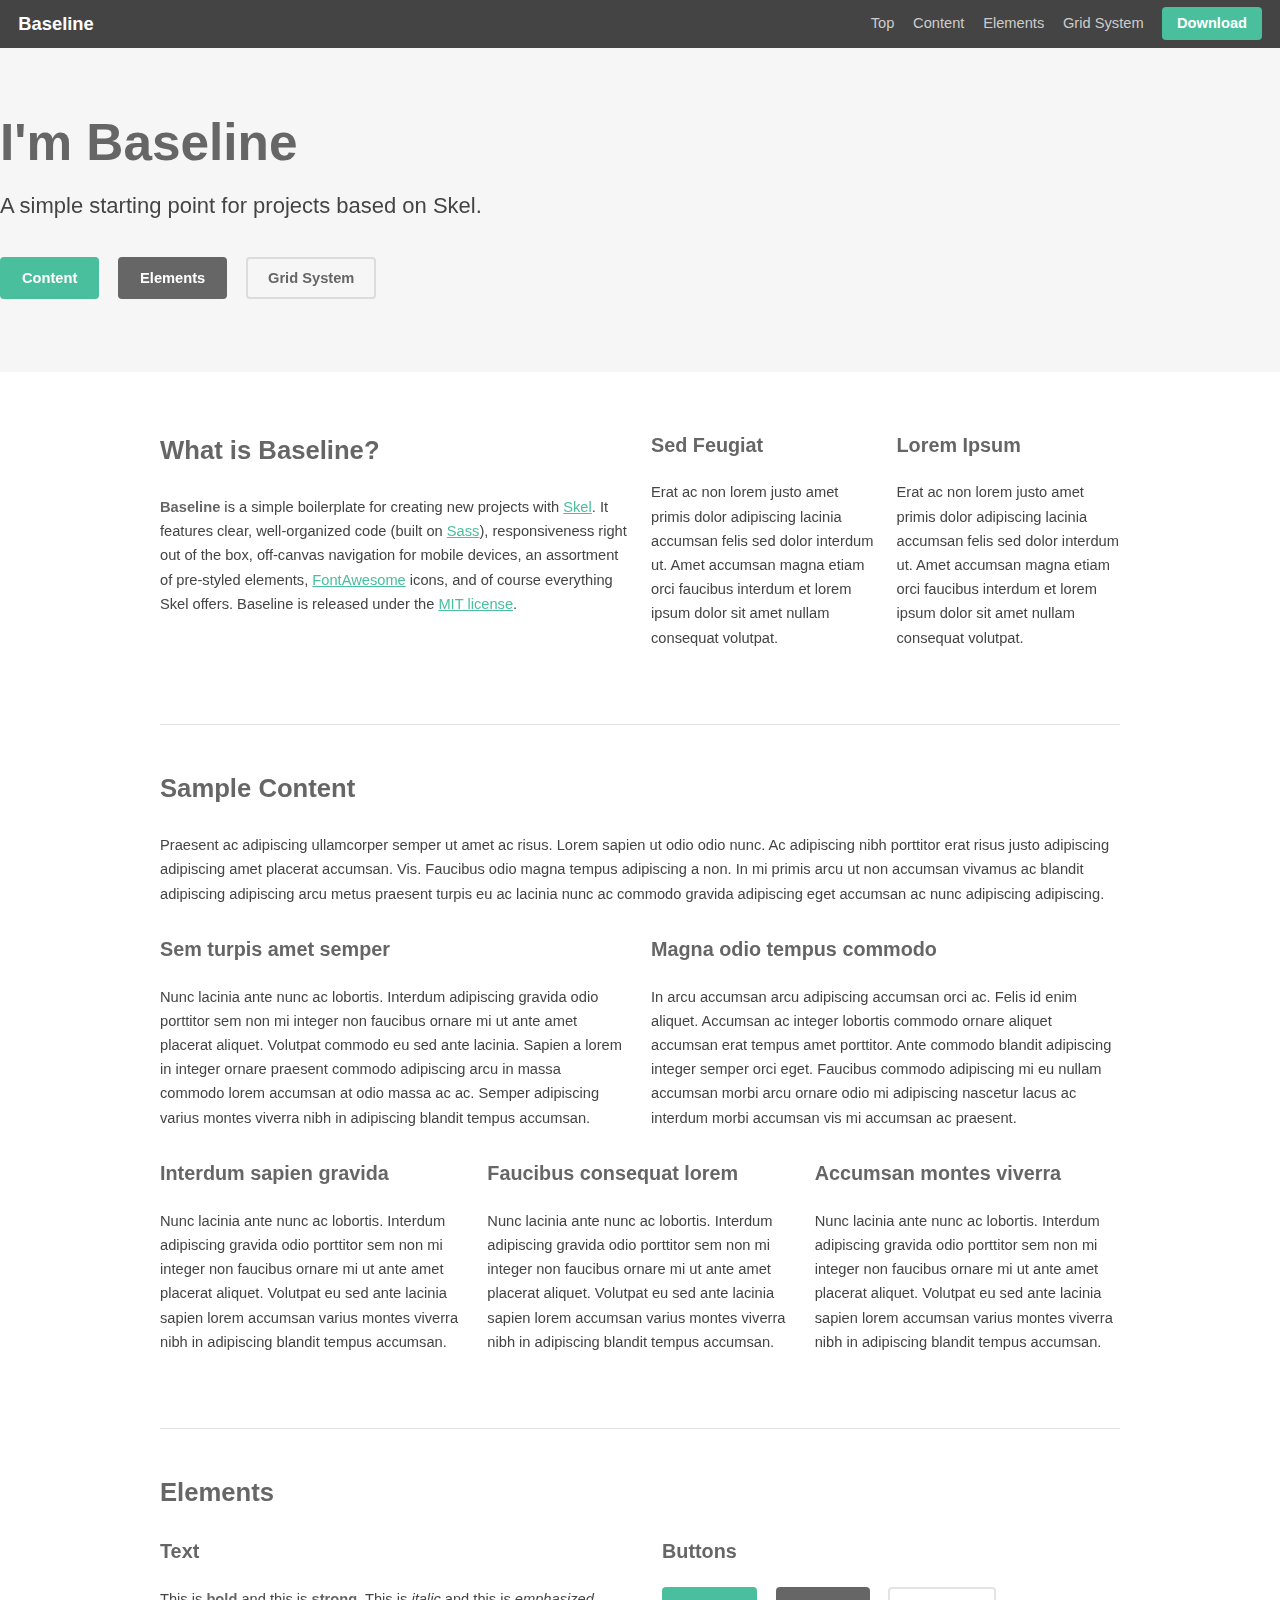
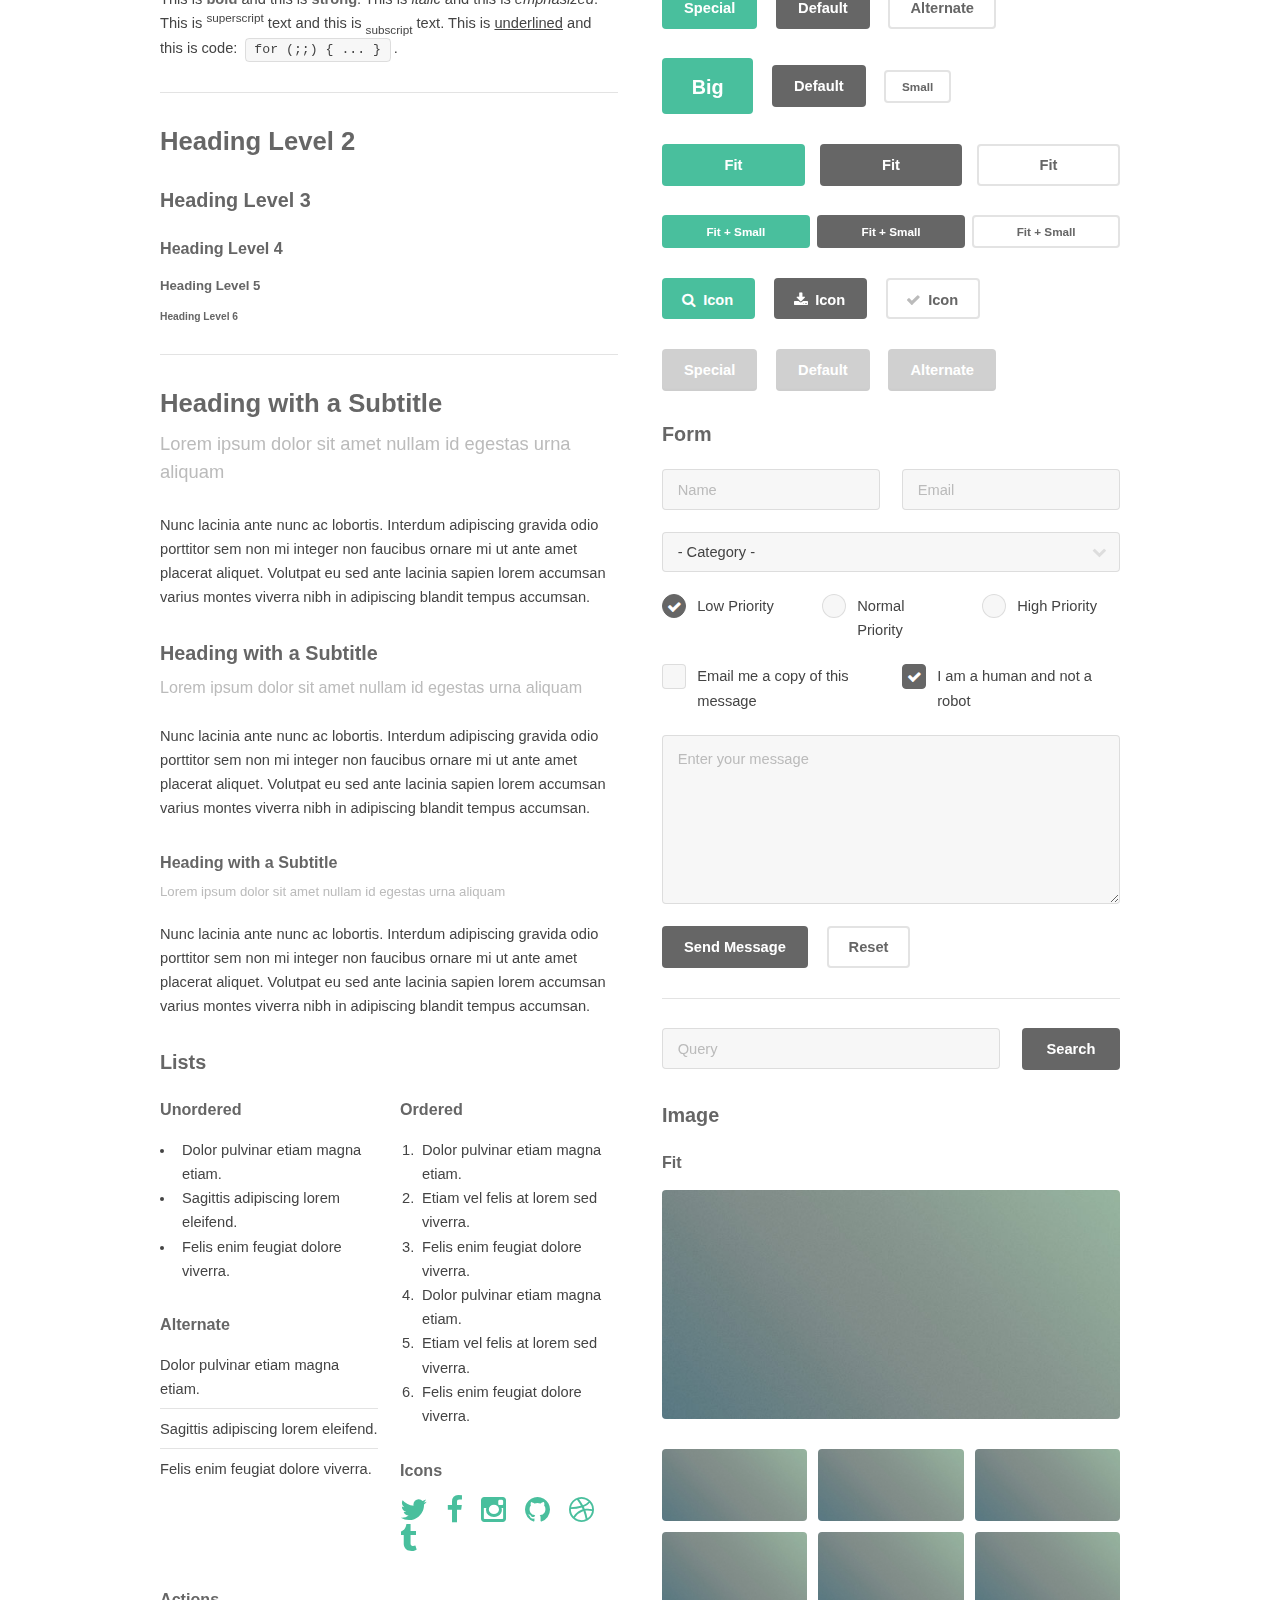
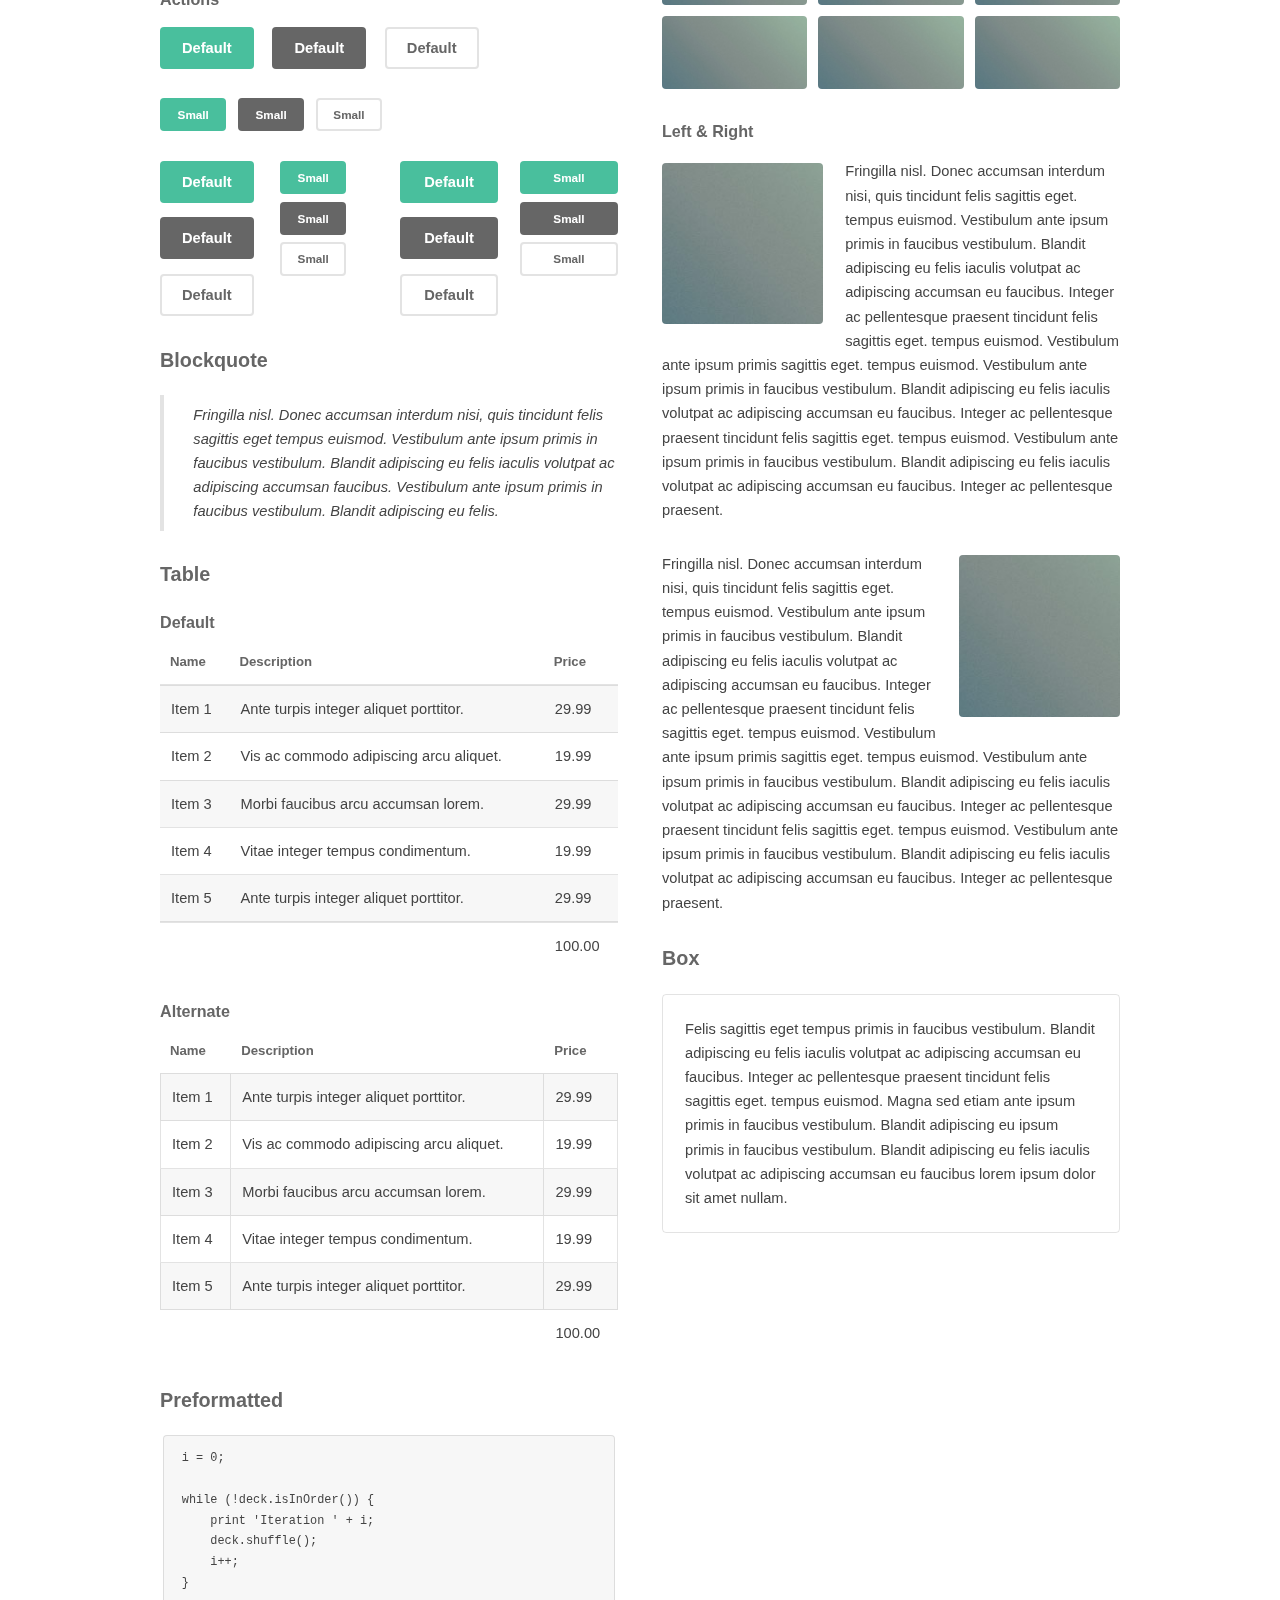
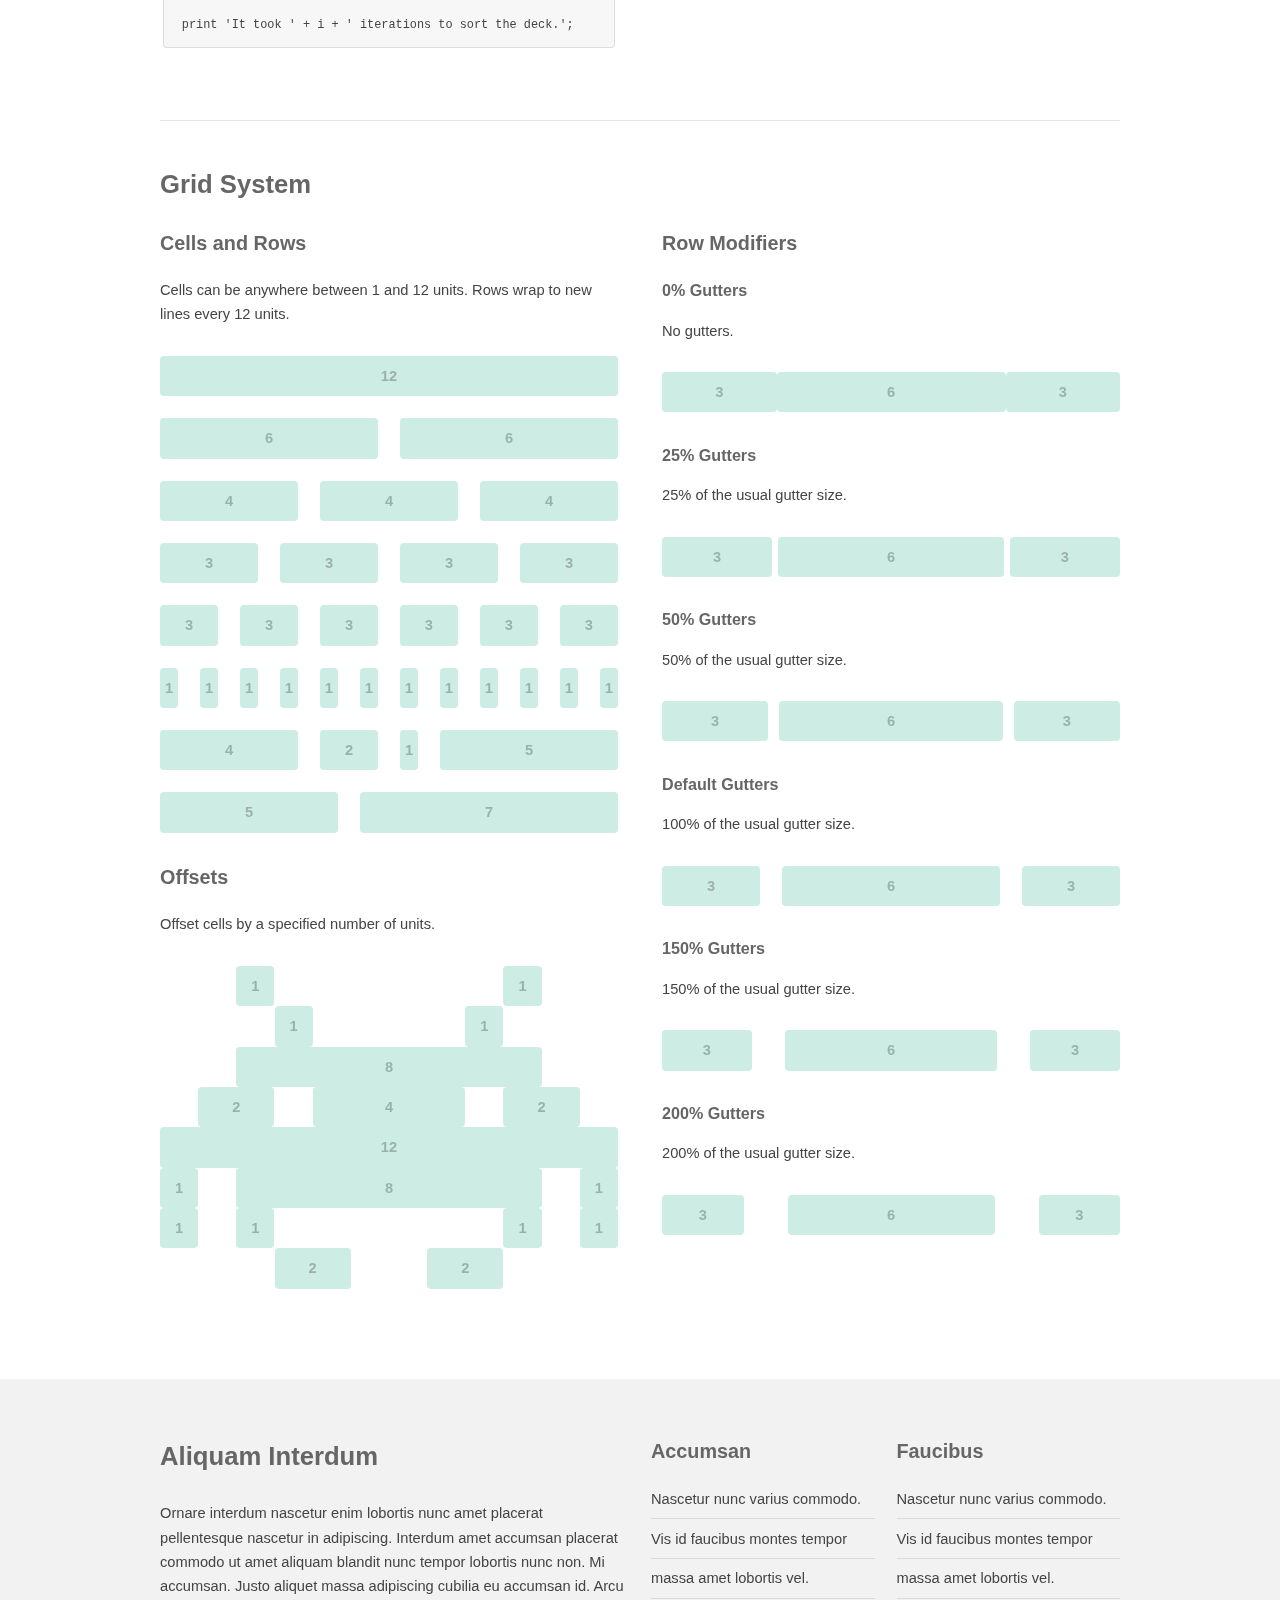
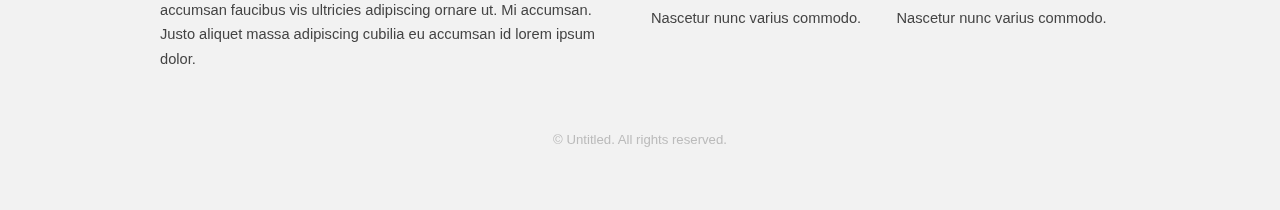
<file: backup_index.html>
<!DOCTYPE HTML>
<!-- skel-baseline v2.0.0 | (c) n33 | getskel.com | MIT licensed -->
<html>
	<head>
		<title>Baseline</title>
		<meta http-equiv="content-type" content="text/html; charset=utf-8" />
		<meta name="description" content="" />
		<meta name="keywords" content="" />
		<!--[if lte IE 8]><script src="js/html5shiv.js"></script><![endif]-->
		<script src="js/jquery.min.js"></script>
		<script src="js/skel.min.js"></script>
		<script src="js/skel-layers.min.js"></script>
		<script src="js/init.js"></script>
		<noscript>
			<link rel="stylesheet" href="css/skel.css" />
			<link rel="stylesheet" href="css/style.css" />
			<link rel="stylesheet" href="css/style-xlarge.css" />
		</noscript>
	</head>
	<body id="top">

		<!-- Header -->
			<header id="header" class="skel-layers-fixed">
				<h1><a href="#">Baseline</a></h1>
				<nav id="nav">
					<ul>
						<li><a href="#top">Top</a></li>
						<li><a href="#content">Content</a></li>
						<li><a href="#elements">Elements</a></li>
						<li><a href="#grid">Grid System</a></li>
						<li><a href="http://getskel.com" class="button special">Download</a></li>
					</ul>
				</nav>
			</header>

		<!-- Banner -->
			<section id="banner">
				<h2>I'm Baseline</h2>
				<p>A simple starting point for projects based on Skel.</p>
				<ul class="actions">
					<li><a href="#content" class="button special">Content</a></li>
					<li><a href="#elements" class="button">Elements</a></li>
					<li><a href="#grid" class="button alt">Grid System</a></li>
				</ul>
			</section>

		<!-- Main -->
			<div id="main" class="container">
		
				<!-- Intro -->
					<div class="row">
						<section class="6u 12u$(2)">
							<h2>What is Baseline?</h2>
							<p><strong>Baseline</strong> is a simple boilerplate for creating new projects with <a href="http://getskel.com">Skel</a>. It features clear, well-organized code (built on <a href="http://sass-lang.com">Sass</a>), responsiveness right out of the box, off-canvas navigation for mobile devices, an assortment of pre-styled elements, <a href="http://fontawesome.io">FontAwesome</a> icons, and of course everything Skel offers. Baseline is released under the <a href="http://getskel.com/license">MIT license</a>.</p>
						</section>
						<section class="3u 6u(2) 12u$(3)">
							<h3>Sed Feugiat</h3>
							<p>Erat ac non lorem justo amet primis dolor adipiscing lacinia accumsan felis sed dolor interdum ut. Amet accumsan magna etiam orci faucibus interdum et lorem ipsum dolor sit amet nullam consequat volutpat.</p>
						</section>
						<section class="3u$ 6u$(2) 12u$(3)">
							<h3>Lorem Ipsum</h3>
							<p>Erat ac non lorem justo amet primis dolor adipiscing lacinia accumsan felis sed dolor interdum ut. Amet accumsan magna etiam orci faucibus interdum et lorem ipsum dolor sit amet nullam consequat volutpat.</p>
						</section>
					</div>
				
				<hr class="major" />
				
				<!-- Content -->
					<h2 id="content">Sample Content</h2>
					<p>Praesent ac adipiscing ullamcorper semper ut amet ac risus. Lorem sapien ut odio odio nunc. Ac adipiscing nibh porttitor erat risus justo adipiscing adipiscing amet placerat accumsan. Vis. Faucibus odio magna tempus adipiscing a non. In mi primis arcu ut non accumsan vivamus ac blandit adipiscing adipiscing arcu metus praesent turpis eu ac lacinia nunc ac commodo gravida adipiscing eget accumsan ac nunc adipiscing adipiscing.</p>
					<div class="row">
						<div class="6u 12u$(3)">
							<h3>Sem turpis amet semper</h3>
							<p>Nunc lacinia ante nunc ac lobortis. Interdum adipiscing gravida odio porttitor sem non mi integer non faucibus ornare mi ut ante amet placerat aliquet. Volutpat commodo eu sed ante lacinia. Sapien a lorem in integer ornare praesent commodo adipiscing arcu in massa commodo lorem accumsan at odio massa ac ac. Semper adipiscing varius montes viverra nibh in adipiscing blandit tempus accumsan.</p>
						</div>
						<div class="6u$ 12u$(3)">
							<h3>Magna odio tempus commodo</h3>
							<p>In arcu accumsan arcu adipiscing accumsan orci ac. Felis id enim aliquet. Accumsan ac integer lobortis commodo ornare aliquet accumsan erat tempus amet porttitor. Ante commodo blandit adipiscing integer semper orci eget. Faucibus commodo adipiscing mi eu nullam accumsan morbi arcu ornare odio mi adipiscing nascetur lacus ac interdum morbi accumsan vis mi accumsan ac praesent.</p>
						</div>
						<!-- Break -->
						<div class="4u 12u$(2)">
							<h3>Interdum sapien gravida</h3>
							<p>Nunc lacinia ante nunc ac lobortis. Interdum adipiscing gravida odio porttitor sem non mi integer non faucibus ornare mi ut ante amet placerat aliquet. Volutpat eu sed ante lacinia sapien lorem accumsan varius montes viverra nibh in adipiscing blandit tempus accumsan.</p>
						</div>
						<div class="4u 12u$(2)">
							<h3>Faucibus consequat lorem</h3>
							<p>Nunc lacinia ante nunc ac lobortis. Interdum adipiscing gravida odio porttitor sem non mi integer non faucibus ornare mi ut ante amet placerat aliquet. Volutpat eu sed ante lacinia sapien lorem accumsan varius montes viverra nibh in adipiscing blandit tempus accumsan.</p>
						</div>
						<div class="4u$ 12u$(2)">
							<h3>Accumsan montes viverra</h3>
							<p>Nunc lacinia ante nunc ac lobortis. Interdum adipiscing gravida odio porttitor sem non mi integer non faucibus ornare mi ut ante amet placerat aliquet. Volutpat eu sed ante lacinia sapien lorem accumsan varius montes viverra nibh in adipiscing blandit tempus accumsan.</p>
						</div>
					</div>
				
				<hr class="major" />
				
				<!-- Elements -->
					<h2 id="elements">Elements</h2>
					<div class="row 200%">
						<div class="6u 12u$(2)">

							<!-- Text stuff -->
								<h3>Text</h3>
								<p>This is <b>bold</b> and this is <strong>strong</strong>. This is <i>italic</i> and this is <em>emphasized</em>.
								This is <sup>superscript</sup> text and this is <sub>subscript</sub> text.
								This is <u>underlined</u> and this is code: <code>for (;;) { ... }</code>.</p>
								<hr />
								<h2>Heading Level 2</h2>
								<h3>Heading Level 3</h3>
								<h4>Heading Level 4</h4>
								<h5>Heading Level 5</h5>
								<h6>Heading Level 6</h6>
								<hr />
								<header>
									<h2>Heading with a Subtitle</h2>
									<p>Lorem ipsum dolor sit amet nullam id egestas urna aliquam</p>
								</header>
								<p>Nunc lacinia ante nunc ac lobortis. Interdum adipiscing gravida odio porttitor sem non mi integer non faucibus ornare mi ut ante amet placerat aliquet. Volutpat eu sed ante lacinia sapien lorem accumsan varius montes viverra nibh in adipiscing blandit tempus accumsan.</p>
								<header>
									<h3>Heading with a Subtitle</h3>
									<p>Lorem ipsum dolor sit amet nullam id egestas urna aliquam</p>
								</header>
								<p>Nunc lacinia ante nunc ac lobortis. Interdum adipiscing gravida odio porttitor sem non mi integer non faucibus ornare mi ut ante amet placerat aliquet. Volutpat eu sed ante lacinia sapien lorem accumsan varius montes viverra nibh in adipiscing blandit tempus accumsan.</p>
								<header>
									<h4>Heading with a Subtitle</h4>
									<p>Lorem ipsum dolor sit amet nullam id egestas urna aliquam</p>
								</header>
								<p>Nunc lacinia ante nunc ac lobortis. Interdum adipiscing gravida odio porttitor sem non mi integer non faucibus ornare mi ut ante amet placerat aliquet. Volutpat eu sed ante lacinia sapien lorem accumsan varius montes viverra nibh in adipiscing blandit tempus accumsan.</p>

							<!-- Lists -->
								<h3>Lists</h3>
								<div class="row">
									<div class="6u 12u$(3)">

										<h4>Unordered</h4>
										<ul>
											<li>Dolor pulvinar etiam magna etiam.</li>
											<li>Sagittis adipiscing lorem eleifend.</li>
											<li>Felis enim feugiat dolore viverra.</li>
										</ul>

										<h4>Alternate</h4>
										<ul class="alt">
											<li>Dolor pulvinar etiam magna etiam.</li>
											<li>Sagittis adipiscing lorem eleifend.</li>
											<li>Felis enim feugiat dolore viverra.</li>
										</ul>
										
									</div>
									<div class="6u$ 12u$(3)">
										
										<h4>Ordered</h4>
										<ol>
											<li>Dolor pulvinar etiam magna etiam.</li>
											<li>Etiam vel felis at lorem sed viverra.</li>
											<li>Felis enim feugiat dolore viverra.</li>
											<li>Dolor pulvinar etiam magna etiam.</li>
											<li>Etiam vel felis at lorem sed viverra.</li>
											<li>Felis enim feugiat dolore viverra.</li>
										</ol>

										<h4>Icons</h4>
										<ul class="icons">
											<li><a href="#" class="icon fa-twitter"><span class="label">Twitter</span></a></li>
											<li><a href="#" class="icon fa-facebook"><span class="label">Facebook</span></a></li>
											<li><a href="#" class="icon fa-instagram"><span class="label">Instagram</span></a></li>
											<li><a href="#" class="icon fa-github"><span class="label">Github</span></a></li>
											<li><a href="#" class="icon fa-dribbble"><span class="label">Dribbble</span></a></li>
											<li><a href="#" class="icon fa-tumblr"><span class="label">Tumblr</span></a></li>
										</ul>

									</div>
								</div>

								<h4>Actions</h4>
								<ul class="actions">
									<li><a href="#" class="button special">Default</a></li>
									<li><a href="#" class="button">Default</a></li>
									<li><a href="#" class="button alt">Default</a></li>
								</ul>
								<ul class="actions small">
									<li><a href="#" class="button special small">Small</a></li>
									<li><a href="#" class="button small">Small</a></li>
									<li><a href="#" class="button alt small">Small</a></li>
								</ul>
								<div class="row">
									<div class="3u 12u$(3)">
										<ul class="actions vertical">
											<li><a href="#" class="button special">Default</a></li>
											<li><a href="#" class="button">Default</a></li>
											<li><a href="#" class="button alt">Default</a></li>
										</ul>
									</div>
									<div class="3u 12u$(3)">
										<ul class="actions vertical small">
											<li><a href="#" class="button special small">Small</a></li>
											<li><a href="#" class="button small">Small</a></li>
											<li><a href="#" class="button alt small">Small</a></li>
										</ul>
									</div>
									<div class="3u 12u$(3)">
										<ul class="actions vertical">
											<li><a href="#" class="button special fit">Default</a></li>
											<li><a href="#" class="button fit">Default</a></li>
											<li><a href="#" class="button alt fit">Default</a></li>
										</ul>
									</div>
									<div class="3u$ 12u$(3)">
										<ul class="actions vertical small">
											<li><a href="#" class="button special small fit">Small</a></li>
											<li><a href="#" class="button small fit">Small</a></li>
											<li><a href="#" class="button alt small fit">Small</a></li>
										</ul>
									</div>
								</div>

							<!-- Blockquote -->
								<h3>Blockquote</h3>
								<blockquote>Fringilla nisl. Donec accumsan interdum nisi, quis tincidunt felis sagittis eget tempus euismod. Vestibulum ante ipsum primis in faucibus vestibulum. Blandit adipiscing eu felis iaculis volutpat ac adipiscing accumsan faucibus. Vestibulum ante ipsum primis in faucibus vestibulum. Blandit adipiscing eu felis.</blockquote>

							<!-- Table -->
								<h3>Table</h3>
								
								<h4>Default</h4>
								<div class="table-wrapper">
									<table>
										<thead>
											<tr>
												<th>Name</th>
												<th>Description</th>
												<th>Price</th>
											</tr>
										</thead>
										<tbody>
											<tr>
												<td>Item 1</td>
												<td>Ante turpis integer aliquet porttitor.</td>
												<td>29.99</td>
											</tr>
											<tr>
												<td>Item 2</td>
												<td>Vis ac commodo adipiscing arcu aliquet.</td>
												<td>19.99</td>
											</tr>
											<tr>
												<td>Item 3</td>
												<td> Morbi faucibus arcu accumsan lorem.</td>
												<td>29.99</td>
											</tr>
											<tr>
												<td>Item 4</td>
												<td>Vitae integer tempus condimentum.</td>
												<td>19.99</td>
											</tr>
											<tr>
												<td>Item 5</td>
												<td>Ante turpis integer aliquet porttitor.</td>
												<td>29.99</td>
											</tr>
										</tbody>
										<tfoot>
											<tr>
												<td colspan="2"></td>
												<td>100.00</td>
											</tr>
										</tfoot>
									</table>
								</div>
								
								<h4>Alternate</h4>
								<div class="table-wrapper">
									<table class="alt">
										<thead>
											<tr>
												<th>Name</th>
												<th>Description</th>
												<th>Price</th>
											</tr>
										</thead>
										<tbody>
											<tr>
												<td>Item 1</td>
												<td>Ante turpis integer aliquet porttitor.</td>
												<td>29.99</td>
											</tr>
											<tr>
												<td>Item 2</td>
												<td>Vis ac commodo adipiscing arcu aliquet.</td>
												<td>19.99</td>
											</tr>
											<tr>
												<td>Item 3</td>
												<td> Morbi faucibus arcu accumsan lorem.</td>
												<td>29.99</td>
											</tr>
											<tr>
												<td>Item 4</td>
												<td>Vitae integer tempus condimentum.</td>
												<td>19.99</td>
											</tr>
											<tr>
												<td>Item 5</td>
												<td>Ante turpis integer aliquet porttitor.</td>
												<td>29.99</td>
											</tr>
										</tbody>
										<tfoot>
											<tr>
												<td colspan="2"></td>
												<td>100.00</td>
											</tr>
										</tfoot>
									</table>
								</div>

							<!-- Preformatted Code -->
								<h3>Preformatted</h3>
								<pre><code>i = 0;

while (!deck.isInOrder()) {
    print 'Iteration ' + i;
    deck.shuffle();
    i++;
}

print 'It took ' + i + ' iterations to sort the deck.';
</code></pre>

						</div>
						<div class="6u$ 12u$(2)">

							<!-- Buttons -->
								<h3>Buttons</h3>
								<ul class="actions">
									<li><a href="#" class="button special">Special</a></li>
									<li><a href="#" class="button">Default</a></li>
									<li><a href="#" class="button alt">Alternate</a></li>
								</ul>
								<ul class="actions">
									<li><a href="#" class="button special big">Big</a></li>
									<li><a href="#" class="button">Default</a></li>
									<li><a href="#" class="button alt small">Small</a></li>
								</ul>
								<ul class="actions fit">
									<li><a href="#" class="button special fit">Fit</a></li>
									<li><a href="#" class="button fit">Fit</a></li>
									<li><a href="#" class="button alt fit">Fit</a></li>
								</ul>
								<ul class="actions fit small">
									<li><a href="#" class="button special fit small">Fit + Small</a></li>
									<li><a href="#" class="button fit small">Fit + Small</a></li>
									<li><a href="#" class="button alt fit small">Fit + Small</a></li>
								</ul>
								<ul class="actions">
									<li><a href="#" class="button special icon fa-search">Icon</a></li>
									<li><a href="#" class="button icon fa-download">Icon</a></li>
									<li><a href="#" class="button alt icon fa-check">Icon</a></li>
								</ul>
								<ul class="actions">
									<li><span class="button special disabled">Special</span></li>
									<li><span class="button disabled">Default</span></li>
									<li><span class="button alt disabled">Alternate</span></li>
								</ul>

							<!-- Form -->
								<h3>Form</h3>
								
								<form method="post" action="#">
									<div class="row uniform">
										<div class="6u 12u$(4)">
											<input type="text" name="name" id="name" value="" placeholder="Name" />
										</div>
										<div class="6u$ 12u$(4)">
											<input type="email" name="email" id="email" value="" placeholder="Email" />
										</div>
										<!-- Break -->										
										<div class="12u$">
											<div class="select-wrapper">
												<select name="category" id="category">
													<option value="">- Category -</option>
													<option value="1">Manufacturing</option>
													<option value="1">Shipping</option>
													<option value="1">Administration</option>
													<option value="1">Human Resources</option>
												</select>
											</div>
										</div>
										<!-- Break -->
										<div class="4u 12u$(3)">
											<input type="radio" id="priority-low" name="priority" checked>
											<label for="priority-low">Low Priority</label>
										</div>
										<div class="4u 12u$(3)">
											<input type="radio" id="priority-normal" name="priority">
											<label for="priority-normal">Normal Priority</label>
										</div>
										<div class="4u$ 12u$(3)">
											<input type="radio" id="priority-high" name="priority">
											<label for="priority-high">High Priority</label>
										</div>
										<!-- Break -->
										<div class="6u 12u$(3)">
											<input type="checkbox" id="copy" name="copy">
											<label for="copy">Email me a copy of this message</label>
										</div>
										<div class="6u$ 12u$(3)">
											<input type="checkbox" id="human" name="human" checked>
											<label for="human">I am a human and not a robot</label>
										</div>
										<!-- Break -->
										<div class="12u$">
											<textarea name="message" id="message" placeholder="Enter your message" rows="6"></textarea>
										</div>
										<!-- Break -->
										<div class="12u$">
											<ul class="actions">
												<li><input type="submit" value="Send Message" /></li>
												<li><input type="reset" value="Reset" class="alt" /></li>
											</ul>
										</div>
									</div>
								</form>
								
								<hr />
								
								<form method="post" action="#">
									<div class="row uniform">
										<div class="9u 12u$(3)">
											<input type="text" name="query" id="query" value="" placeholder="Query" />
										</div>
										<div class="3u$ 12u$(3)">
											<input type="submit" value="Search" class="fit" />
										</div>
									</div>
								</form>

							<!-- Image -->
								<h3>Image</h3>
								
								<h4>Fit</h4>
								<span class="image fit"><img src="images/pic01.jpg" alt="" /></span>
								<div class="box alt">
									<div class="row 50% uniform">
										<div class="4u"><span class="image fit"><img src="images/pic01.jpg" alt="" /></span></div>
										<div class="4u"><span class="image fit"><img src="images/pic01.jpg" alt="" /></span></div>
										<div class="4u$"><span class="image fit"><img src="images/pic01.jpg" alt="" /></span></div>
										<!-- Break -->
										<div class="4u"><span class="image fit"><img src="images/pic01.jpg" alt="" /></span></div>
										<div class="4u"><span class="image fit"><img src="images/pic01.jpg" alt="" /></span></div>
										<div class="4u$"><span class="image fit"><img src="images/pic01.jpg" alt="" /></span></div>
										<!-- Break -->
										<div class="4u"><span class="image fit"><img src="images/pic01.jpg" alt="" /></span></div>
										<div class="4u"><span class="image fit"><img src="images/pic01.jpg" alt="" /></span></div>
										<div class="4u$"><span class="image fit"><img src="images/pic01.jpg" alt="" /></span></div>
									</div>
								</div>

								<h4>Left &amp; Right</h4>
								<p><span class="image left"><img src="images/pic02.jpg" alt="" /></span>Fringilla nisl. Donec accumsan interdum nisi, quis tincidunt felis sagittis eget. tempus euismod. Vestibulum ante ipsum primis in faucibus vestibulum. Blandit adipiscing eu felis iaculis volutpat ac adipiscing accumsan eu faucibus. Integer ac pellentesque praesent tincidunt felis sagittis eget. tempus euismod. Vestibulum ante ipsum primis sagittis eget. tempus euismod. Vestibulum ante ipsum primis in faucibus vestibulum. Blandit adipiscing eu felis iaculis volutpat ac adipiscing accumsan eu faucibus. Integer ac pellentesque praesent tincidunt felis sagittis eget. tempus euismod. Vestibulum ante ipsum primis in faucibus vestibulum. Blandit adipiscing eu felis iaculis volutpat ac adipiscing accumsan eu faucibus. Integer ac pellentesque praesent.</p>
								<p><span class="image right"><img src="images/pic02.jpg" alt="" /></span>Fringilla nisl. Donec accumsan interdum nisi, quis tincidunt felis sagittis eget. tempus euismod. Vestibulum ante ipsum primis in faucibus vestibulum. Blandit adipiscing eu felis iaculis volutpat ac adipiscing accumsan eu faucibus. Integer ac pellentesque praesent tincidunt felis sagittis eget. tempus euismod. Vestibulum ante ipsum primis sagittis eget. tempus euismod. Vestibulum ante ipsum primis in faucibus vestibulum. Blandit adipiscing eu felis iaculis volutpat ac adipiscing accumsan eu faucibus. Integer ac pellentesque praesent tincidunt felis sagittis eget. tempus euismod. Vestibulum ante ipsum primis in faucibus vestibulum. Blandit adipiscing eu felis iaculis volutpat ac adipiscing accumsan eu faucibus. Integer ac pellentesque praesent.</p>

							<!-- Box -->
								<h3>Box</h3>
								<div class="box">
									<p>Felis sagittis eget tempus primis in faucibus vestibulum. Blandit adipiscing eu felis iaculis volutpat ac adipiscing accumsan eu faucibus. Integer ac pellentesque praesent tincidunt felis sagittis eget. tempus euismod. Magna sed etiam ante ipsum primis in faucibus vestibulum. Blandit adipiscing eu ipsum primis in faucibus vestibulum. Blandit adipiscing eu felis iaculis volutpat ac adipiscing accumsan eu faucibus lorem ipsum dolor sit amet nullam.</p>
								</div>

						</div>
					</div>

				<hr class="major" />

				<!-- Grid -->
					<h2 id="grid">Grid System</h2>
					<div class="row 200%">
						<div class="6u 12u$(2)">
				
							<h3>Cells and Rows</h3>
							<p>Cells can be anywhere between 1 and 12 units. Rows wrap to new lines every 12 units.</p>
							
							<div class="grid-demo">
								<div class="row uniform">
									<div class="12u$"><span>12</span></div>
									<!-- Break -->
									<div class="6u"><span>6</span></div>
									<div class="6u$"><span>6</span></div>
									<!-- Break -->
									<div class="4u"><span>4</span></div>
									<div class="4u"><span>4</span></div>
									<div class="4u$"><span>4</span></div>
									<!-- Break -->
									<div class="3u"><span>3</span></div>
									<div class="3u"><span>3</span></div>
									<div class="3u"><span>3</span></div>
									<div class="3u$"><span>3</span></div>
									<!-- Break -->
									<div class="2u"><span>3</span></div>
									<div class="2u"><span>3</span></div>
									<div class="2u"><span>3</span></div>
									<div class="2u"><span>3</span></div>
									<div class="2u"><span>3</span></div>
									<div class="2u$"><span>3</span></div>
									<!-- Break -->
									<div class="1u"><span>1</span></div>
									<div class="1u"><span>1</span></div>
									<div class="1u"><span>1</span></div>
									<div class="1u"><span>1</span></div>
									<div class="1u"><span>1</span></div>
									<div class="1u"><span>1</span></div>
									<div class="1u"><span>1</span></div>
									<div class="1u"><span>1</span></div>
									<div class="1u"><span>1</span></div>
									<div class="1u"><span>1</span></div>
									<div class="1u"><span>1</span></div>
									<div class="1u$"><span>1</span></div>
									<!-- Break -->
									<div class="4u"><span>4</span></div>
									<div class="2u"><span>2</span></div>
									<div class="1u"><span>1</span></div>
									<div class="5u$"><span>5</span></div>
									<!-- Break -->
									<div class="5u"><span>5</span></div>
									<div class="7u$"><span>7</span></div>
								</div>
							</div>

							<h3>Offsets</h3>
							<p>Offset cells by a specified number of units.</p>
							<div class="grid-demo">
								<div class="row 0%">
									<div class="-2u 1u"><span>1</span></div>
									<div class="-6u 1u$"><span>1</span></div>
									<!-- Break -->
									<div class="-3u 1u"><span>1</span></div>
									<div class="-4u 1u$"><span>1</span></div>
									<!-- Break -->
									<div class="-2u 8u$"><span>8</span></div>
									<!-- Break -->
									<div class="-1u 2u"><span>2</span></div>
									<div class="-1u 4u"><span>4</span></div>
									<div class="-1u 2u$"><span>2</span></div>
									<!-- Break -->
									<div class="12u$"><span>12</span></div>
									<!-- Break -->
									<div class="1u"><span>1</span></div>
									<div class="-1u 8u"><span>8</span></div>
									<div class="-1u 1u$"><span>1</span></div>
									<!-- Break -->
									<div class="1u"><span>1</span></div>
									<div class="-1u 1u"><span>1</span></div>
									<div class="-6u 1u"><span>1</span></div>
									<div class="-1u 1u$"><span>1</span></div>
									<!-- Break -->
									<div class="-3u 2u"><span>2</span></div>
									<div class="-2u 2u$"><span>2</span></div>
								</div>
							</div>
						
						</div>
						<div class="6u$ 12u$(2)">
				
							<h3>Row Modifiers</h3>
							<h4>0% Gutters</h4>
							<p>No gutters.</p>
							<div class="grid-demo">
								<div class="row 0%">
									<div class="3u"><span>3</span></div>
									<div class="6u"><span>6</span></div>
									<div class="3u"><span>3</span></div>
								</div>
							</div>
							<h4>25% Gutters</h4>
							<p>25% of the usual gutter size.</p>
							<div class="grid-demo">
								<div class="row uniform 25%">
									<div class="3u"><span>3</span></div>
									<div class="6u"><span>6</span></div>
									<div class="3u"><span>3</span></div>
								</div>
							</div>
							<h4>50% Gutters</h4>
							<p>50% of the usual gutter size.</p>
							<div class="grid-demo">
								<div class="row uniform 50%">
									<div class="3u"><span>3</span></div>
									<div class="6u"><span>6</span></div>
									<div class="3u"><span>3</span></div>
								</div>
							</div>
							<h4>Default Gutters</h4>
							<p>100% of the usual gutter size.</p>
							<div class="grid-demo">
								<div class="row uniform">
									<div class="3u"><span>3</span></div>
									<div class="6u"><span>6</span></div>
									<div class="3u"><span>3</span></div>
								</div>
							</div>
							<h4>150% Gutters</h4>
							<p>150% of the usual gutter size.</p>
							<div class="grid-demo">
								<div class="row uniform 150%">
									<div class="3u"><span>3</span></div>
									<div class="6u"><span>6</span></div>
									<div class="3u"><span>3</span></div>
								</div>
							</div>
							<h4>200% Gutters</h4>
							<p>200% of the usual gutter size.</p>
							<div class="grid-demo">
								<div class="row uniform 200%">
									<div class="3u"><span>3</span></div>
									<div class="6u"><span>6</span></div>
									<div class="3u"><span>3</span></div>
								</div>
							</div>

						</div>
					</div>

			</div>
			
		<!-- Footer -->
			<footer id="footer">
				<div class="container">
					<div class="row double">
						<div class="6u 12u$(2)">
							<h2>Aliquam Interdum</h2>
							<p>Ornare interdum nascetur enim lobortis nunc amet placerat pellentesque nascetur in adipiscing. Interdum amet accumsan placerat commodo ut amet aliquam blandit nunc tempor lobortis nunc non. Mi accumsan. Justo aliquet massa adipiscing cubilia eu accumsan id. Arcu accumsan faucibus vis ultricies adipiscing ornare ut. Mi accumsan. Justo aliquet massa adipiscing cubilia eu accumsan id lorem ipsum dolor.</p>
						</div>
						<div class="3u 6u(2) 12u$(3)">
							<h3>Accumsan</h3>
							<ul class="alt">
								<li>Nascetur nunc varius commodo.</li>
								<li>Vis id faucibus montes tempor</li>
								<li>massa amet lobortis vel.</li>
								<li>Nascetur nunc varius commodo.</li>
							</ul>
						</div>
						<div class="3u$ 6u$(2) 12u$(3)">
							<h3>Faucibus</h3>
							<ul class="alt">
								<li>Nascetur nunc varius commodo.</li>
								<li>Vis id faucibus montes tempor</li>
								<li>massa amet lobortis vel.</li>
								<li>Nascetur nunc varius commodo.</li>
							</ul>
						</div>
					</div>
				</div>
				<div class="copyright">
					&copy; Untitled. All rights reserved.
				</div>
			</footer>

	</body>
</html>
</file>
<file: css/style-xlarge.css>
/* skel-baseline v2.0.0 | (c) n33 | getskel.com | MIT licensed */

/* Basic */

	body, input, select, textarea {
		font-size: 11pt;
	}

/* Banner */

	#banner {
		padding: 7em 0;
	}
</file>
<file: css/skel.css>
/* skel-baseline v2.0.0 | (c) n33 | getskel.com | MIT licensed */

/* Resets (http://meyerweb.com/eric/tools/css/reset/ | v2.0 | 20110126 | License: none (public domain)) */

	html,body,div,span,applet,object,iframe,h1,h2,h3,h4,h5,h6,p,blockquote,pre,a,abbr,acronym,address,big,cite,code,del,dfn,em,img,ins,kbd,q,s,samp,small,strike,strong,sub,sup,tt,var,b,u,i,center,dl,dt,dd,ol,ul,li,fieldset,form,label,legend,table,caption,tbody,tfoot,thead,tr,th,td,article,aside,canvas,details,embed,figure,figcaption,footer,header,hgroup,menu,nav,output,ruby,section,summary,time,mark,audio,video{margin:0;padding:0;border:0;font-size:100%;font:inherit;vertical-align:baseline;}article,aside,details,figcaption,figure,footer,header,hgroup,menu,nav,section{display:block;}body{line-height:1;}ol,ul{list-style:none;}blockquote,q{quotes:none;}blockquote:before,blockquote:after,q:before,q:after{content:'';content:none;}table{border-collapse:collapse;border-spacing:0;}body{-webkit-text-size-adjust:none}

/* Box Model */

	*, *:before, *:after {
		-moz-box-sizing: border-box;
		-webkit-box-sizing: border-box;
		box-sizing: border-box;
	}

/* Container */

	body {
		/* min-width: (containers) */
		min-width: 1200px;
	}

	.container {
		margin-left: auto;
		margin-right: auto;
		
		/* width: (containers) */
		width: 1200px;
	}

	/* Modifiers */

		/* 125% */
			.container.\31 25\25 {
				width: 100%;
				
				/* max-width: (containers * 1.25) */
				max-width: 1500px;

				/* min-width: (containers) */
				min-width: 1200px;
			}

		/* 75% */
			.container.\37 5\25 {
				
				/* width: (containers * 0.75) */
				width: 900px;

			}

		/* 50% */
			.container.\35 0\25 {
				
				/* width: (containers * 0.50) */
				width: 600px;

			}

		/* 25% */
			.container.\32 5\25 {
				
				/* width: (containers * 0.25) */
				width: 300px;

			}

/* Grid */

	.row {
		border-bottom: solid 1px transparent;
	}
	
	.row > * {
		float: left;
	}
	
	.row:after, .row:before {
		content: '';
		display: block;
		clear: both;
		height: 0;
	}
	
	.row.uniform > * > :first-child {
		margin-top: 0;
	}
	
	.row.uniform > * > :last-child {
		margin-bottom: 0;
	}

	/* Gutters */

		/* Normal */
		
			.row > * {
				/* padding: (gutters.horizontal) 0 0 (gutters.vertical) */
				padding: 0 0 0 2em;
			}

			.row {
				/* margin: -(gutters.horizontal) 0 0 -(gutters.vertical) */
				margin: 0 0 0 -2em;
			}
			
			.row.uniform > * {
				/* padding: (gutters.vertical) 0 0 (gutters.vertical) */
				padding: 2em 0 0 2em;
			}

			.row.uniform {
				/* margin: -(gutters.vertical) 0 0 -(gutters.vertical) */
				margin: -2em 0 0 -2em;
			}
			
		/* 200% */
		
			.row.\32 00\25 > * {
				/* padding: (gutters.horizontal) 0 0 (gutters.vertical) */
				padding: 0 0 0 4em;
			}

			.row.\32 00\25 {
				/* margin: -(gutters.horizontal) 0 0 -(gutters.vertical) */
				margin: 0 0 0 -4em;
			}

			.row.uniform.\32 00\25 > * {
				/* padding: (gutters.vertical) 0 0 (gutters.vertical) */
				padding: 4em 0 0 4em;
			}

			.row.uniform.\32 00\25 {
				/* margin: -(gutters.vertical) 0 0 -(gutters.vertical) */
				margin: -4em 0 0 -4em;
			}

		/* 150% */
		
			.row.\31 50\25 > * {
				/* padding: (gutters.horizontal) 0 0 (gutters.vertical) */
				padding: 0 0 0 1.5em;
			}

			.row.\31 50\25 {
				/* margin: -(gutters.horizontal) 0 0 -(gutters.vertical) */
				margin: 0 0 0 -1.5em;
			}

			.row.uniform.\31 50\25 > * {
				/* padding: (gutters.vertical) 0 0 (gutters.vertical) */
				padding: 1.5em 0 0 1.5em;
			}

			.row.uniform.\31 50\25 {
				/* margin: -(gutters.vertical) 0 0 -(gutters.vertical) */
				margin: -1.5em 0 0 -1.5em;
			}

		/* 50% */
		
			.row.\35 0\25 > * {
				/* padding: (gutters.horizontal) 0 0 (gutters.vertical) */
				padding: 0 0 0 1em;
			}

			.row.\35 0\25 {
				/* margin: -(gutters.horizontal) 0 0 -(gutters.vertical) */
				margin: 0 0 0 -1em;
			}

			.row.uniform.\35 0\25 > * {
				/* padding: (gutters.vertical) 0 0 (gutters.vertical) */
				padding: 1em 0 0 1em;
			}

			.row.uniform.\35 0\25 {
				/* margin: -(gutters.vertical) 0 0 -(gutters.vertical) */
				margin: -1em 0 0 -1em;
			}

		/* 25% */
		
			.row.\32 5\25 > * {
				/* padding: (gutters.horizontal) 0 0 (gutters.vertical) */
				padding: 0 0 0 0.5em;
			}

			.row.\32 5\25 {
				/* margin: -(gutters.horizontal) 0 0 -(gutters.vertical) */
				margin: 0 0 0 -0.5em;
			}

			.row.uniform.\32 5\25 > * {
				/* padding: (gutters.vertical) 0 0 (gutters.vertical) */
				padding: 0.5em 0 0 0.5em;
			}

			.row.uniform.\32 5\25 {
				/* margin: -(gutters.vertical) 0 0 -(gutters.vertical) */
				margin: -0.5em 0 0 -0.5em;
			}

		/* 0% */
		
			.row.\30 \25 > * {
				/* padding: (gutters.horizontal) 0 0 (gutters.vertical) */
				padding: 0;
			}

			.row.\30 \25 {
				/* margin: -(gutters.horizontal) 0 0 -(gutters.vertical) */
				margin: 0;
			}

	/* Cells */

		.\31 2u, .\31 2u\24, .\31 2u\28 1\29, .\31 2u\24\28 1\29 { width: 100%; clear: none; }
		.\31 1u, .\31 1u\24, .\31 1u\28 1\29, .\31 1u\24\28 1\29 { width: 91.6666666667%; clear: none; }
		.\31 0u, .\31 0u\24, .\31 0u\28 1\29, .\31 0u\24\28 1\29 { width: 83.3333333333%; clear: none; }
		.\39 u, .\39 u\24, .\39 u\28 1\29, .\39 u\24\28 1\29 { width: 75%; clear: none; }
		.\38 u, .\38 u\24, .\38 u\28 1\29, .\38 u\24\28 1\29 { width: 66.6666666667%; clear: none; }
		.\37 u, .\37 u\24, .\37 u\28 1\29, .\37 u\24\28 1\29 { width: 58.3333333333%; clear: none; }
		.\36 u, .\36 u\24, .\36 u\28 1\29, .\36 u\24\28 1\29 { width: 50%; clear: none; }
		.\35 u, .\35 u\24, .\35 u\28 1\29, .\35 u\24\28 1\29 { width: 41.6666666667%; clear: none; }
		.\34 u, .\34 u\24, .\34 u\28 1\29, .\34 u\24\28 1\29 { width: 33.3333333333%; clear: none; }
		.\33 u, .\33 u\24, .\33 u\28 1\29, .\33 u\24\28 1\29 { width: 25%; clear: none; }
		.\32 u, .\32 u\24, .\32 u\28 1\29, .\32 u\24\28 1\29 { width: 16.6666666667%; clear: none; }
		.\31 u, .\31 u\24, .\31 u\28 1\29, .\31 u\24\28 1\29 { width: 8.3333333333%; clear: none; }

		.\31 2u\24 + *, .\31 2u\24\28 1\29 + *,
		.\31 1u\24 + *, .\31 1u\24\28 1\29 + *,
		.\31 0u\24 + *, .\31 0u\24\28 1\29 + *,
		.\39 u\24 + *, .\39 u\24\28 1\29 + *,
		.\38 u\24 + *, .\38 u\24\28 1\29 + *,
		.\37 u\24 + *, .\37 u\24\28 1\29 + *,
		.\36 u\24 + *, .\36 u\24\28 1\29 + *,
		.\35 u\24 + *, .\35 u\24\28 1\29 + *,
		.\34 u\24 + *, .\34 u\24\28 1\29 + *,
		.\33 u\24 + *, .\33 u\24\28 1\29 + *,
		.\32 u\24 + *, .\32 u\24\28 1\29 + *,
		.\31 u\24  + *,  .\31 u\24\28 1\29 + * {
			clear: left;
		}
			
		.\-11u { margin-left: 91.6666666667% }
		.\-10u { margin-left: 83.3333333333% }
		.\-9u { margin-left: 75% }
		.\-8u { margin-left: 66.6666666667% }
		.\-7u { margin-left: 58.3333333333% }
		.\-6u { margin-left: 50% }
		.\-5u { margin-left: 41.6666666667% }
		.\-4u { margin-left: 33.3333333333% }
		.\-3u { margin-left: 25% }
		.\-2u { margin-left: 16.6666666667% }
		.\-1u { margin-left: 8.3333333333% }
</file>
<file: css/style.css>
@charset "UTF-8";
@import url(font-awesome.min.css);

/* skel-baseline v2.0.0 | (c) n33 | getskel.com | MIT licensed */

/* Basic */

	body {
		background: #fff;
	}

	body, input, select, textarea {
		color: #444;
		font-family: 'Source Sans Pro', sans-serif;
		font-size: 13pt;
		font-weight: normal;
		line-height: 1.65em;
	}

	a {
		color: #49bf9d;
		text-decoration: underline;
	}

		a:hover {
			text-decoration: none;
		}

	strong, b {
		color: #666;
		font-weight: bold;
	}

	em, i {
		font-style: italic;
	}

	p {
		margin: 0 0 2em 0;
	}

	h1, h2, h3, h4, h5, h6 {
		color: #666;
		font-weight: bold;
		line-height: 1em;
		margin: 0 0 1em 0;
	}

		h1 a, h2 a, h3 a, h4 a, h5 a, h6 a {
			color: inherit;
			text-decoration: none;
		}

	h2 {
		font-size: 1.75em;
		line-height: 1.5em;
	}

	h3 {
		font-size: 1.35em;
		line-height: 1.5em;
	}

	h4 {
		font-size: 1.1em;
		line-height: 1.5em;
	}

	h5 {
		font-size: 0.9em;
		line-height: 1.5em;
	}

	h6 {
		font-size: 0.7em;
		line-height: 1.5em;
	}

	sub {
		font-size: 0.8em;
		position: relative;
		top: 0.5em;
	}

	sup {
		font-size: 0.8em;
		position: relative;
		top: -0.5em;
	}

	hr {
		border: 0;
		border-bottom: solid 1px rgba(144, 144, 144, 0.25);
		margin: 2em 0;
	}

		hr.major {
			margin: 3em 0;
		}

	blockquote {
		border-left: solid 4px rgba(144, 144, 144, 0.25);
		font-style: italic;
		margin: 0 0 2em 0;
		padding: 0.5em 0 0.5em 2em;
	}

	code {
		background: rgba(144, 144, 144, 0.075);
		border-radius: 4px;
		border: solid 1px rgba(144, 144, 144, 0.25);
		font-family: "Courier New", monospace;
		font-size: 0.9em;
		margin: 0 0.25em;
		padding: 0.25em 0.65em;
	}

	pre {
		-webkit-overflow-scrolling: touch;
		font-family: "Courier New", monospace;
		font-size: 0.9em;
		margin: 0 0 2em 0;
	}

		pre code {
			display: block;
			line-height: 1.75em;
			padding: 1em 1.5em;
			overflow-x: auto;
		}

	.align-left {
		text-align: left;
	}

	.align-center {
		text-align: center;
	}

	.align-right {
		text-align: right;
	}

/* Section/Article */

	section.special, article.special {
		text-align: center;
	}

	header p {
		color: #bbb;
		position: relative;
		margin: 0 0 1.5em 0;
	}

	header h2 + p {
		font-size: 1.25em;
		margin-top: -1em;
		line-height: 1.5em;
	}

	header h3 + p {
		font-size: 1.1em;
		margin-top: -0.8em;
		line-height: 1.5em;
	}

	header h4 + p,
	header h5 + p,
	header h6 + p {
		font-size: 0.9em;
		margin-top: -0.6em;
		line-height: 1.5em;
	}

/* Form */

	form {
		margin: 0 0 2em 0;
	}

	label {
		color: #666;
		display: block;
		font-size: 0.9em;
		font-weight: bold;
		margin: 0 0 1em 0;
	}

	input[type="text"],
	input[type="password"],
	input[type="email"],
	select,
	textarea {
		-moz-appearance: none;
		-webkit-appearance: none;
		-o-appearance: none;
		-ms-appearance: none;
		appearance: none;
		background: rgba(144, 144, 144, 0.075);
		border-radius: 4px;
		border: none;
		border: solid 1px rgba(144, 144, 144, 0.25);
		color: inherit;
		display: block;
		outline: 0;
		padding: 0 1em;
		text-decoration: none;
		width: 100%;
	}

		input[type="text"]:invalid,
		input[type="password"]:invalid,
		input[type="email"]:invalid,
		select:invalid,
		textarea:invalid {
			box-shadow: none;
		}

		input[type="text"]:focus,
		input[type="password"]:focus,
		input[type="email"]:focus,
		select:focus,
		textarea:focus {
			border-color: #49bf9d;
			box-shadow: 0 0 0 1px #49bf9d;
		}

	.select-wrapper {
		text-decoration: none;
		display: block;
		position: relative;
	}

		.select-wrapper:before {
			content: "";
			-moz-osx-font-smoothing: grayscale;
			-webkit-font-smoothing: antialiased;
			font-family: FontAwesome;
			font-style: normal;
			font-weight: normal;
			text-transform: none !important;
		}

		.select-wrapper:before {
			color: rgba(144, 144, 144, 0.25);
			display: block;
			height: 2.75em;
			line-height: 2.75em;
			pointer-events: none;
			position: absolute;
			right: 0;
			text-align: center;
			top: 0;
			width: 2.75em;
		}

		.select-wrapper select::-ms-expand {
			display: none;
		}

	input[type="text"],
	input[type="password"],
	input[type="email"],
	select {
		height: 2.75em;
	}

	textarea {
		padding: 0.75em 1em;
	}

	input[type="checkbox"],
	input[type="radio"] {
		-moz-appearance: none;
		-webkit-appearance: none;
		-o-appearance: none;
		-ms-appearance: none;
		appearance: none;
		display: block;
		float: left;
		margin-right: -2em;
		opacity: 0;
		width: 1em;
		z-index: -1;
	}

		input[type="checkbox"] + label,
		input[type="radio"] + label {
			text-decoration: none;
			color: #444;
			cursor: pointer;
			display: inline-block;
			font-size: 1em;
			font-weight: normal;
			padding-left: 2.4em;
			padding-right: 0.75em;
			position: relative;
		}

			input[type="checkbox"] + label:before,
			input[type="radio"] + label:before {
				-moz-osx-font-smoothing: grayscale;
				-webkit-font-smoothing: antialiased;
				font-family: FontAwesome;
				font-style: normal;
				font-weight: normal;
				text-transform: none !important;
			}

			input[type="checkbox"] + label:before,
			input[type="radio"] + label:before {
				background: rgba(144, 144, 144, 0.075);
				border-radius: 4px;
				border: solid 1px rgba(144, 144, 144, 0.25);
				content: '';
				display: inline-block;
				height: 1.65em;
				left: 0;
				line-height: 1.58125em;
				position: absolute;
				text-align: center;
				top: 0;
				width: 1.65em;
			}

		input[type="checkbox"]:checked + label:before,
		input[type="radio"]:checked + label:before {
			background: #666666;
			border-color: #666666;
			color: #ffffff;
			content: '\f00c';
		}

		input[type="checkbox"]:focus + label:before,
		input[type="radio"]:focus + label:before {
			border-color: #49bf9d;
			box-shadow: 0 0 0 1px #49bf9d;
		}

	input[type="checkbox"] + label:before {
		border-radius: 4px;
	}

	input[type="radio"] + label:before {
		border-radius: 100%;
	}

	::-webkit-input-placeholder {
		color: #bbb !important;
		opacity: 1.0;
	}

	:-moz-placeholder {
		color: #bbb !important;
		opacity: 1.0;
	}

	::-moz-placeholder {
		color: #bbb !important;
		opacity: 1.0;
	}

	:-ms-input-placeholder {
		color: #bbb !important;
		opacity: 1.0;
	}

	.formerize-placeholder {
		color: #bbb !important;
		opacity: 1.0;
	}

/* Box */

	.box {
		border-radius: 4px;
		border: solid 1px rgba(144, 144, 144, 0.25);
		margin-bottom: 2em;
		padding: 1.5em;
	}

		.box > :last-child,
		.box > :last-child > :last-child,
		.box > :last-child > :last-child > :last-child {
			margin-bottom: 0;
		}

		.box.alt {
			border: 0;
			border-radius: 0;
			padding: 0;
		}

/* Icon */

	.icon {
		text-decoration: none;
		border-bottom: none;
		position: relative;
	}

		.icon:before {
			-moz-osx-font-smoothing: grayscale;
			-webkit-font-smoothing: antialiased;
			font-family: FontAwesome;
			font-style: normal;
			font-weight: normal;
			text-transform: none !important;
		}

		.icon > .label {
			display: none;
		}

/* Image */

	.image {
		border-radius: 4px;
		border: 0;
		display: inline-block;
		position: relative;
	}

		.image img {
			border-radius: 4px;
			display: block;
		}

		.image.left {
			float: left;
			padding: 0 1.5em 1em 0;
			top: 0.25em;
		}

		.image.right {
			float: right;
			padding: 0 0 1em 1.5em;
			top: 0.25em;
		}

		.image.left, .image.right {
			max-width: 40%;
		}

			.image.left img, .image.right img {
				width: 100%;
			}

		.image.fit {
			display: block;
			margin: 0 0 2em 0;
			width: 100%;
		}

			.image.fit img {
				width: 100%;
			}

/* List */

	ol {
		list-style: decimal;
		margin: 0 0 2em 0;
		padding-left: 1.25em;
	}

		ol li {
			padding-left: 0.25em;
		}

	ul {
		list-style: disc;
		margin: 0 0 2em 0;
		padding-left: 1em;
	}

		ul li {
			padding-left: 0.5em;
		}

		ul.alt {
			list-style: none;
			padding-left: 0;
		}

			ul.alt li {
				border-top: solid 1px rgba(144, 144, 144, 0.25);
				padding: 0.5em 0;
			}

				ul.alt li:first-child {
					border-top: 0;
					padding-top: 0;
				}

		ul.icons {
			cursor: default;
			list-style: none;
			padding-left: 0;
		}

			ul.icons li {
				display: inline-block;
				padding: 0 1em 0 0;
			}

				ul.icons li:last-child {
					padding-right: 0;
				}

				ul.icons li .icon:before {
					font-size: 2em;
				}

		ul.actions {
			cursor: default;
			list-style: none;
			padding-left: 0;
		}

			ul.actions li {
				display: inline-block;
				padding: 0 1em 0 0;
				vertical-align: middle;
			}

				ul.actions li:last-child {
					padding-right: 0;
				}

			ul.actions.small li {
				padding: 0 0.5em 0 0;
			}

			ul.actions.vertical li {
				display: block;
				padding: 1em 0 0 0;
			}

				ul.actions.vertical li:first-child {
					padding-top: 0;
				}

				ul.actions.vertical li > * {
					margin-bottom: 0;
				}

			ul.actions.vertical.small li {
				padding: 0.5em 0 0 0;
			}

				ul.actions.vertical.small li:first-child {
					padding-top: 0;
				}

			ul.actions.fit {
				display: table;
				margin-left: -1em;
				padding: 0;
				table-layout: fixed;
				width: calc(100% + 1em);
			}

				ul.actions.fit li {
					display: table-cell;
					padding: 0 0 0 1em;
				}

					ul.actions.fit li > * {
						margin-bottom: 0;
					}

				ul.actions.fit.small {
					margin-left: -0.5em;
					width: calc(100% + 0.5em);
				}

					ul.actions.fit.small li {
						padding: 0 0 0 0.5em;
					}

	dl {
		margin: 0 0 2em 0;
	}

/* Table */

	.table-wrapper {
		-webkit-overflow-scrolling: touch;
		overflow-x: auto;
	}

	table {
		margin: 0 0 2em 0;
		width: 100%;
	}

		table tbody tr {
			border: solid 1px rgba(144, 144, 144, 0.25);
			border-left: 0;
			border-right: 0;
		}

			table tbody tr:nth-child(2n + 1) {
				background-color: rgba(144, 144, 144, 0.075);
			}

		table td {
			padding: 0.75em 0.75em;
		}

		table th {
			color: #666;
			font-size: 0.9em;
			font-weight: bold;
			padding: 0 0.75em 0.75em 0.75em;
			text-align: left;
		}

		table thead {
			border-bottom: solid 2px rgba(144, 144, 144, 0.25);
		}

		table tfoot {
			border-top: solid 2px rgba(144, 144, 144, 0.25);
		}

		table.alt {
			border-collapse: separate;
		}

			table.alt tbody tr td {
				border: solid 1px rgba(144, 144, 144, 0.25);
				border-left-width: 0;
				border-top-width: 0;
			}

				table.alt tbody tr td:first-child {
					border-left-width: 1px;
				}

			table.alt tbody tr:first-child td {
				border-top-width: 1px;
			}

			table.alt thead {
				border-bottom: 0;
			}

			table.alt tfoot {
				border-top: 0;
			}

/* Button */

	input[type="submit"],
	input[type="reset"],
	input[type="button"],
	.button {
		-moz-appearance: none;
		-webkit-appearance: none;
		-o-appearance: none;
		-ms-appearance: none;
		appearance: none;
		-moz-transition: background-color 0.2s ease-in-out, color 0.2s ease-in-out;
		-webkit-transition: background-color 0.2s ease-in-out, color 0.2s ease-in-out;
		-o-transition: background-color 0.2s ease-in-out, color 0.2s ease-in-out;
		-ms-transition: background-color 0.2s ease-in-out, color 0.2s ease-in-out;
		transition: background-color 0.2s ease-in-out, color 0.2s ease-in-out;
		background-color: #666666;
		border-radius: 4px;
		border: 0;
		color: #ffffff !important;
		cursor: pointer;
		display: inline-block;
		font-weight: bold;
		height: 2.85em;
		line-height: 2.95em;
		padding: 0 1.5em;
		text-align: center;
		text-decoration: none;
		white-space: nowrap;
	}

		input[type="submit"]:hover,
		input[type="reset"]:hover,
		input[type="button"]:hover,
		.button:hover {
			background-color: #737373;
		}

		input[type="submit"]:active,
		input[type="reset"]:active,
		input[type="button"]:active,
		.button:active {
			background-color: #595959;
		}

		input[type="submit"].icon,
		input[type="reset"].icon,
		input[type="button"].icon,
		.button.icon {
			padding-left: 1.35em;
		}

			input[type="submit"].icon:before,
			input[type="reset"].icon:before,
			input[type="button"].icon:before,
			.button.icon:before {
				margin-right: 0.5em;
			}

		input[type="submit"].fit,
		input[type="reset"].fit,
		input[type="button"].fit,
		.button.fit {
			display: block;
			margin: 0 0 1em 0;
			width: 100%;
		}

		input[type="submit"].small,
		input[type="reset"].small,
		input[type="button"].small,
		.button.small {
			font-size: 0.8em;
		}

		input[type="submit"].big,
		input[type="reset"].big,
		input[type="button"].big,
		.button.big {
			font-size: 1.35em;
		}

		input[type="submit"].alt,
		input[type="reset"].alt,
		input[type="button"].alt,
		.button.alt {
			background-color: transparent;
			box-shadow: inset 0 0 0 2px rgba(144, 144, 144, 0.25);
			color: #666 !important;
		}

			input[type="submit"].alt:hover,
			input[type="reset"].alt:hover,
			input[type="button"].alt:hover,
			.button.alt:hover {
				background-color: rgba(144, 144, 144, 0.075);
			}

			input[type="submit"].alt:active,
			input[type="reset"].alt:active,
			input[type="button"].alt:active,
			.button.alt:active {
				background-color: rgba(144, 144, 144, 0.2);
			}

			input[type="submit"].alt.icon:before,
			input[type="reset"].alt.icon:before,
			input[type="button"].alt.icon:before,
			.button.alt.icon:before {
				color: #bbb;
			}

		input[type="submit"].special,
		input[type="reset"].special,
		input[type="button"].special,
		.button.special {
			background-color: #49bf9d;
			color: #ffffff !important;
		}

			input[type="submit"].special:hover,
			input[type="reset"].special:hover,
			input[type="button"].special:hover,
			.button.special:hover {
				background-color: #5cc6a7;
			}

			input[type="submit"].special:active,
			input[type="reset"].special:active,
			input[type="button"].special:active,
			.button.special:active {
				background-color: #3eb08f;
			}

		input[type="submit"].disabled, input[type="submit"]:disabled,
		input[type="reset"].disabled,
		input[type="reset"]:disabled,
		input[type="button"].disabled,
		input[type="button"]:disabled,
		.button.disabled,
		.button:disabled {
			background-color: #444 !important;
			box-shadow: inset 0 -0.15em 0 0 rgba(0, 0, 0, 0.15);
			color: #fff !important;
			cursor: default;
			opacity: 0.25;
		}

/* Header */

	#skel-layers-wrapper {
		padding-top: 3em;
	}

	#header {
		background: #444;
		color: #fff;
		cursor: default;
		height: 3.25em;
		left: 0;
		line-height: 3.25em;
		position: fixed;
		top: 0;
		width: 100%;
		z-index: 10000;
	}

		#header h1 {
			color: #fff;
			height: inherit;
			left: 1.25em;
			line-height: inherit;
			margin: 0;
			padding: 0;
			position: absolute;
			top: 0;
		}

			#header h1 a {
				font-size: 1.25em;
			}

		#header nav {
			height: inherit;
			line-height: inherit;
			position: absolute;
			right: 1.25em;
			top: 0;
			vertical-align: middle;
		}

			#header nav > ul {
				list-style: none;
				margin: 0;
				padding-left: 0;
			}

				#header nav > ul > li {
					border-radius: 4px;
					display: inline-block;
					margin-left: 1em;
					padding-left: 0;
				}

					#header nav > ul > li a {
						-moz-transition: color 0.2s ease-in-out;
						-webkit-transition: color 0.2s ease-in-out;
						-o-transition: color 0.2s ease-in-out;
						-ms-transition: color 0.2s ease-in-out;
						transition: color 0.2s ease-in-out;
						color: #ccc;
						display: inline-block;
						text-decoration: none;
					}

						#header nav > ul > li a:hover {
							color: #fff;
						}

					#header nav > ul > li:first-child {
						margin-left: 0;
					}

					#header nav > ul > li .button {
						height: 2.25em;
						line-height: 2.25em;
						margin-bottom: 0;
						padding: 0 1em;
						position: relative;
						top: -0.075em;
						vertical-align: middle;
					}

		#header .container {
			position: relative;
		}

			#header .container h1 {
				left: 0;
			}

			#header .container nav {
				right: 0;
			}

/* Banner */

	#banner {
		background: #f6f6f6;
		padding: 8em 0;
		text-align: left;
	}

		#banner :last-child {
			margin-bottom: 0;
		}

		#banner h2 {
			font-size: 8em;
			line-height: 1em;
			margin: 0 0 .5em 0;
			padding: 0;
		}

		#banner p {
			font-size: 1.5em;
			margin-bottom: 1.75em;
		}

/* Main */

	#main {
		padding: 4em 0;
	}

/* Footer */

	#footer {
		background: #f2f2f2;
		padding: 4em 0;
	}

		#footer .copyright {
			color: #bbb;
			font-size: 0.9em;
			margin: 2em 0 0 0;
			padding: 0;
			text-align: center;
		}

			#footer .copyright li {
				border-left: solid 1px rgba(144, 144, 144, 0.25);
				display: inline-block;
				list-style: none;
				margin-left: 1.5em;
				padding-left: 1.5em;
			}

				#footer .copyright li:first-child {
					border-left: 0;
					margin-left: 0;
					padding-left: 0;
				}

/* Grid Demo */

	.grid-demo {
		display: block;
		margin: 0 0 2em 0;
	}

		.grid-demo span {
			background: #cdede4;
			border-radius: 4px;
			color: rgba(0, 0, 0, 0.25);
			display: block;
			font-weight: bold;
			height: 2.75em;
			line-height: 2.75em;
			text-align: center;
		}

		.grid-demo .row.flush > div span {
			border-radius: 0;
		}

		.grid-demo .row.flush > div:first-child span {
			border-radius: 4px 0 0 4px;
		}

		.grid-demo .row.flush > div:last-child span {
			border-radius: 0 4px 4px 0;
		}
</file>
